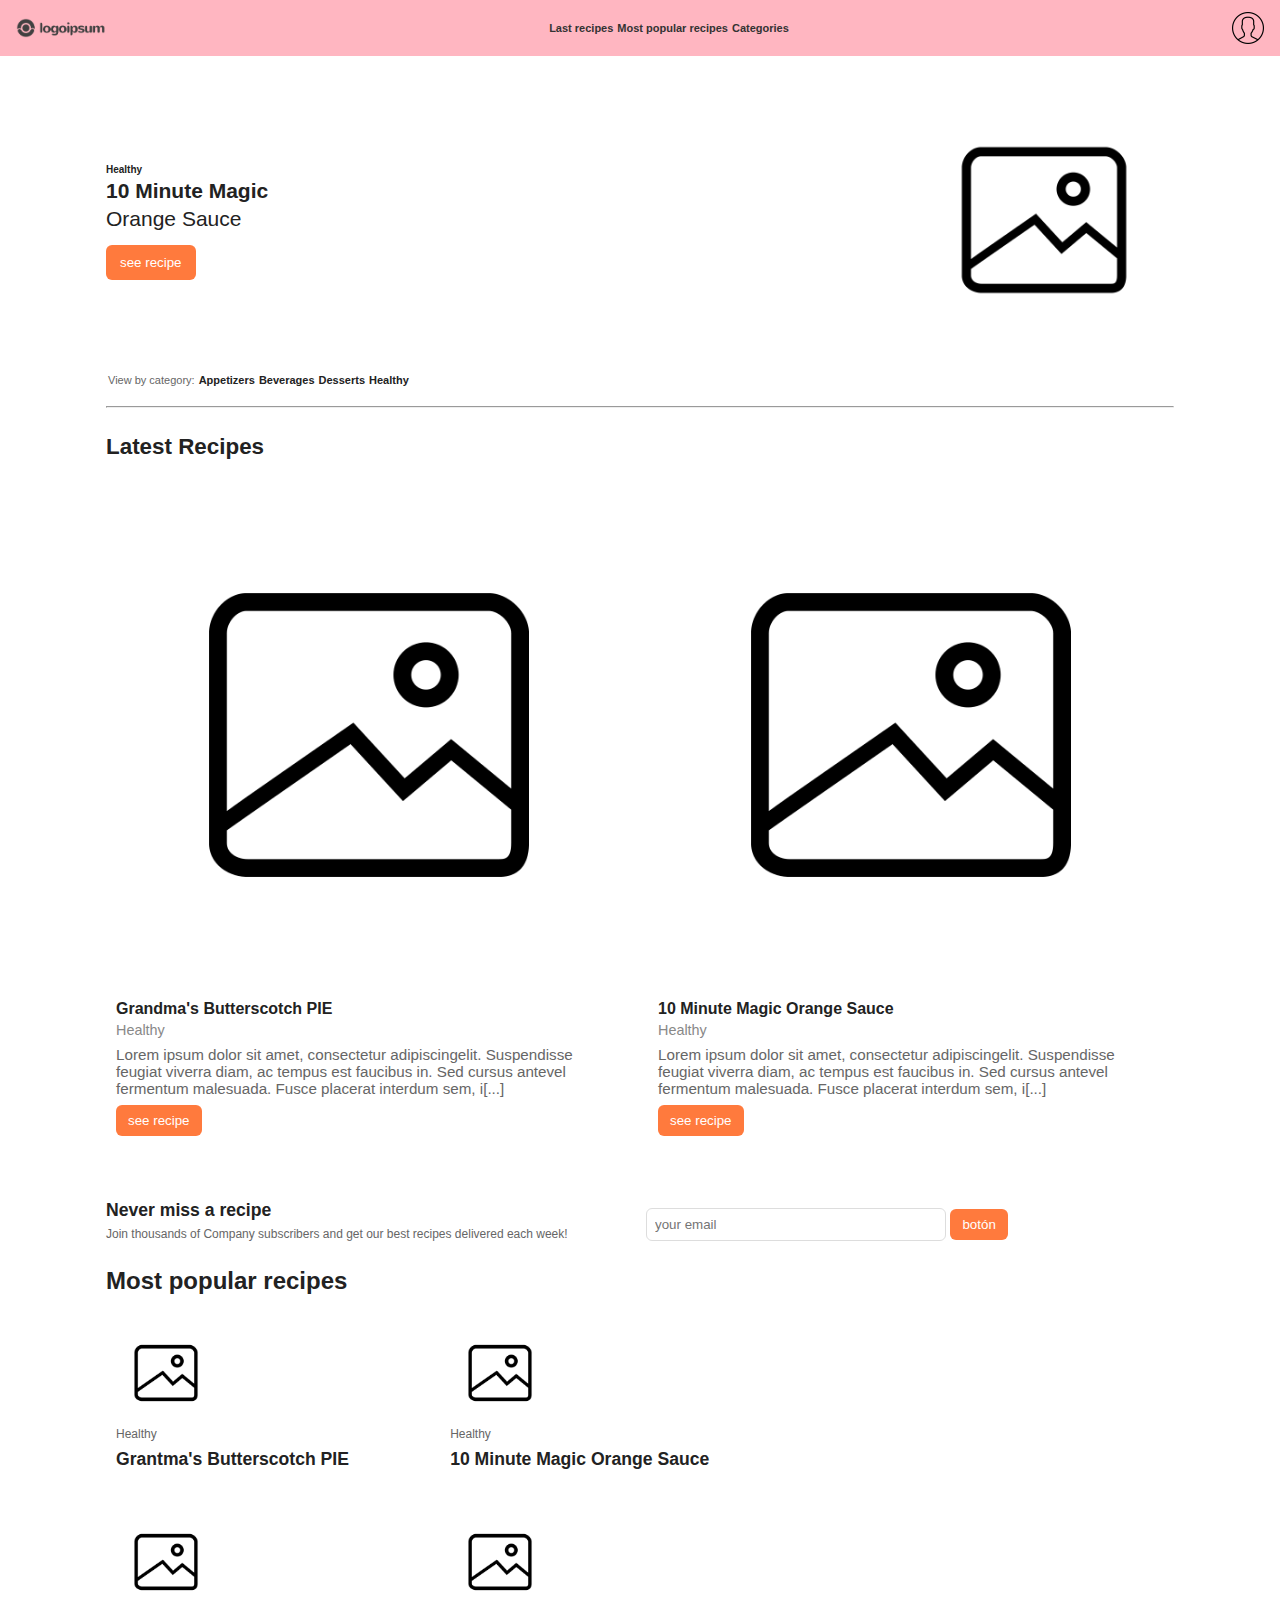
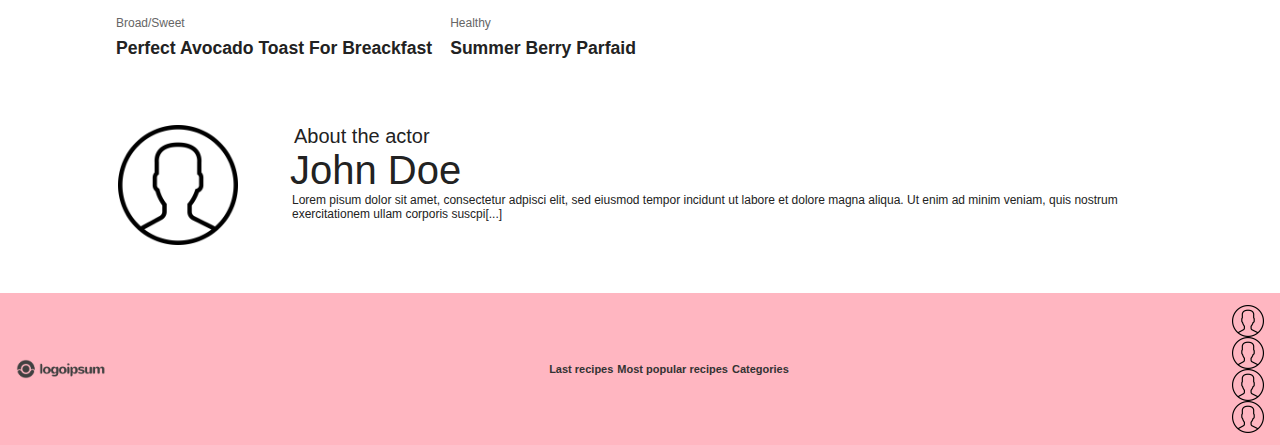
<file: index.html>
<!doctype html>
<html lang="ca">
<head>
<title>Receptes</title>
<meta charset="utf-8"/>
<meta name="viewport" content="width=device-width, initial-scale=1.0" />
<link href="./css2/Style.css" rel="stylesheet">
</head>
<body>
	<header id="header">
		<div class="header-left">
		<img src="logo.png" width="90" alt="logo">
		</div>
		<nav class="menu">
			<a href="#">Last recipes</a>
			<a href="#">Most popular recipes</a>
			<a href="#">Categories</a>
		</nav>
		<div class="header-right">
		<img src="usuario.png" width="32" alt="usuario" />
		</div>
	</header>
	<main class="container">
		<section id="title" class="hero">
			<div class="title-text">
				<div id="title-text-01">Healthy</div>
				<div id="title-text-02">10 Minute Magic</div>
				<div id="title-text-03">Orange Sauce</div>
				<button class="cta">see recipe</button>
			</div>
				<div class="title-image">
					<img src="generic.png" alt="imatge genèrica"/>
				</div>
			</div>
		</section>
		<aside class="menu2" class="categories">
			<p class="menu2-transparencia">View by category:</p>
			<p><b>Appetizers</b></p>
			<p><b>Beverages</b></p>
			<p><b>Desserts</b></p>
			<p><b>Healthy</b></p>
		</aside>
		<br>
		<hr>
		<br>
		<h2 class="Last-Recipes-titles">Latest Recipes</h2>
		<section class="Last-Recipes-row">
			<article class="Last-Recipes-col">
				<img src="generic.png" alt="imatge genèrica"/>
				<div class="Last-Recipes-title">
					Grandma's Butterscotch 	PIE
				</div>
				<div class="Last-Recipes-subtitle">Healthy</div>
				<div class="Last-Recipes-text">
					Lorem ipsum dolor sit amet, consectetur adipiscingelit. Suspendisse 			feugiat viverra diam, ac tempus est faucibus in. Sed cursus antevel 			fermentum malesuada. Fusce placerat interdum sem, i[...]
				</div>
				<button class="recipe-btn">see recipe</button>
			</article>
			<article class="Last-Recipes-col">
				<img src="generic.png" alt="imatge genèrica" />
				<div class="Last-Recipes-title">10 Minute Magic Orange Sauce</div>
				<div class="Last-Recipes-subtitle">Healthy</div>
				<div class="Last-Recipes-text">
				Lorem ipsum dolor sit amet, consectetur adipiscingelit. Suspendisse 			feugiat viverra diam, ac tempus est faucibus in. Sed cursus antevel 			fermentum malesuada. Fusce placerat interdum sem, i[...]
				</div>
				<button class="recipe-btn">see recipe</button>
			</article>
		</section>
		<br>	
		<section class="Suscribe-row">
			<div class="Suscribe-col">
				<div class="Suscribe-title">Never miss a recipe</div>
				<div class="Suscribe-text">Join thousands of Company subscribers and get our best recipes delivered each week!</div>
			</div>
			<div class="Suscribe-col">
				<input type="email" placeholder="your email" />
				<button class="subscribe-btn">botón</button>
			</div>
		</section>
		<section class="popular">
			<h2>Most popular recipes</h2>
			<table>
				<tr>
					<td>
						<div class="images">
							<br>
							<img src="generic.png" width="100" alt="imatge genèrica" />
							<div class="Suscribe-text">
								Healthy
							</div>
							<div class="Suscribe-title">
								Grantma's Butterscotch PIE
							</div>
						</div>
					</td>	
					<td>
						<div class="images">
							<br>
							<img src="generic.png" width="100" alt="imatge genèrica" />
							<div class="Suscribe-text">
								Healthy
							</div>
							<div class="Suscribe-title">
								10 Minute Magic Orange Sauce
							</div>
						</div>
					</td>
				</tr>
				<tr>
					<td>
						<div class="images">
							<br>
							<img src="generic.png" width="100" alt="imatge genèrica"/>
							<div class="Suscribe-text">
								Broad/Sweet
							</div>
							<div class="Suscribe-title">
								Perfect Avocado Toast For Breackfast
							</div>
						</div>
					</td>
					<td>
						<div class="images">
							<br>
							<img src="generic.png" width="100" alt="imatge genèrica"/>
							<div class="Suscribe-text">
								Healthy
							</div>
							<div class="Suscribe-title">
								Summer Berry Parfaid
							</div>
						</div>
					</td>
				</tr>
			</table>
		<br>
		</section>

		<section id="header-01" class="about-actor">
			<img src="usuario.png" alt="imatge genèrica" class="about-img">
			<div class="about-text">
				<div id="usuario-text-01">About the actor</div>
				<div id="usuario-text-02">John Doe</div>
				<div id="usuario-text-03">
					Lorem pisum dolor sit amet, consectetur adpisci elit, sed eiusmod tempor incidunt ut labore et dolore magna aliqua. Ut enim ad minim veniam, quis nostrum exercitationem ullam corporis suscpi[...]
				</div>
			</div>
		</section>
	</main>
	<footer id="header2">
		<div class="footer-left">
			<img src="logo.png" width="90" alt="logo">
		</div>
		<nav class="menu2">
			<a href="#">Last recipes</a>
			<a href="#">Most popular recipes</a>
			<a href="#">Categories</a>
		</nav>
		<div class="footer-right">
			<img src="usuario.png" width="32" alt="imatge genèrica"/>
			<img src="usuario.png" width="32" alt="imatge genèrica"/>
			<img src="usuario.png" width="32" alt="imatge genèrica"/>
			<img src="usuario.png" width="32" alt="imatge genèrica"/>
		</div>
	</footer>
</body>

</html>
</file>
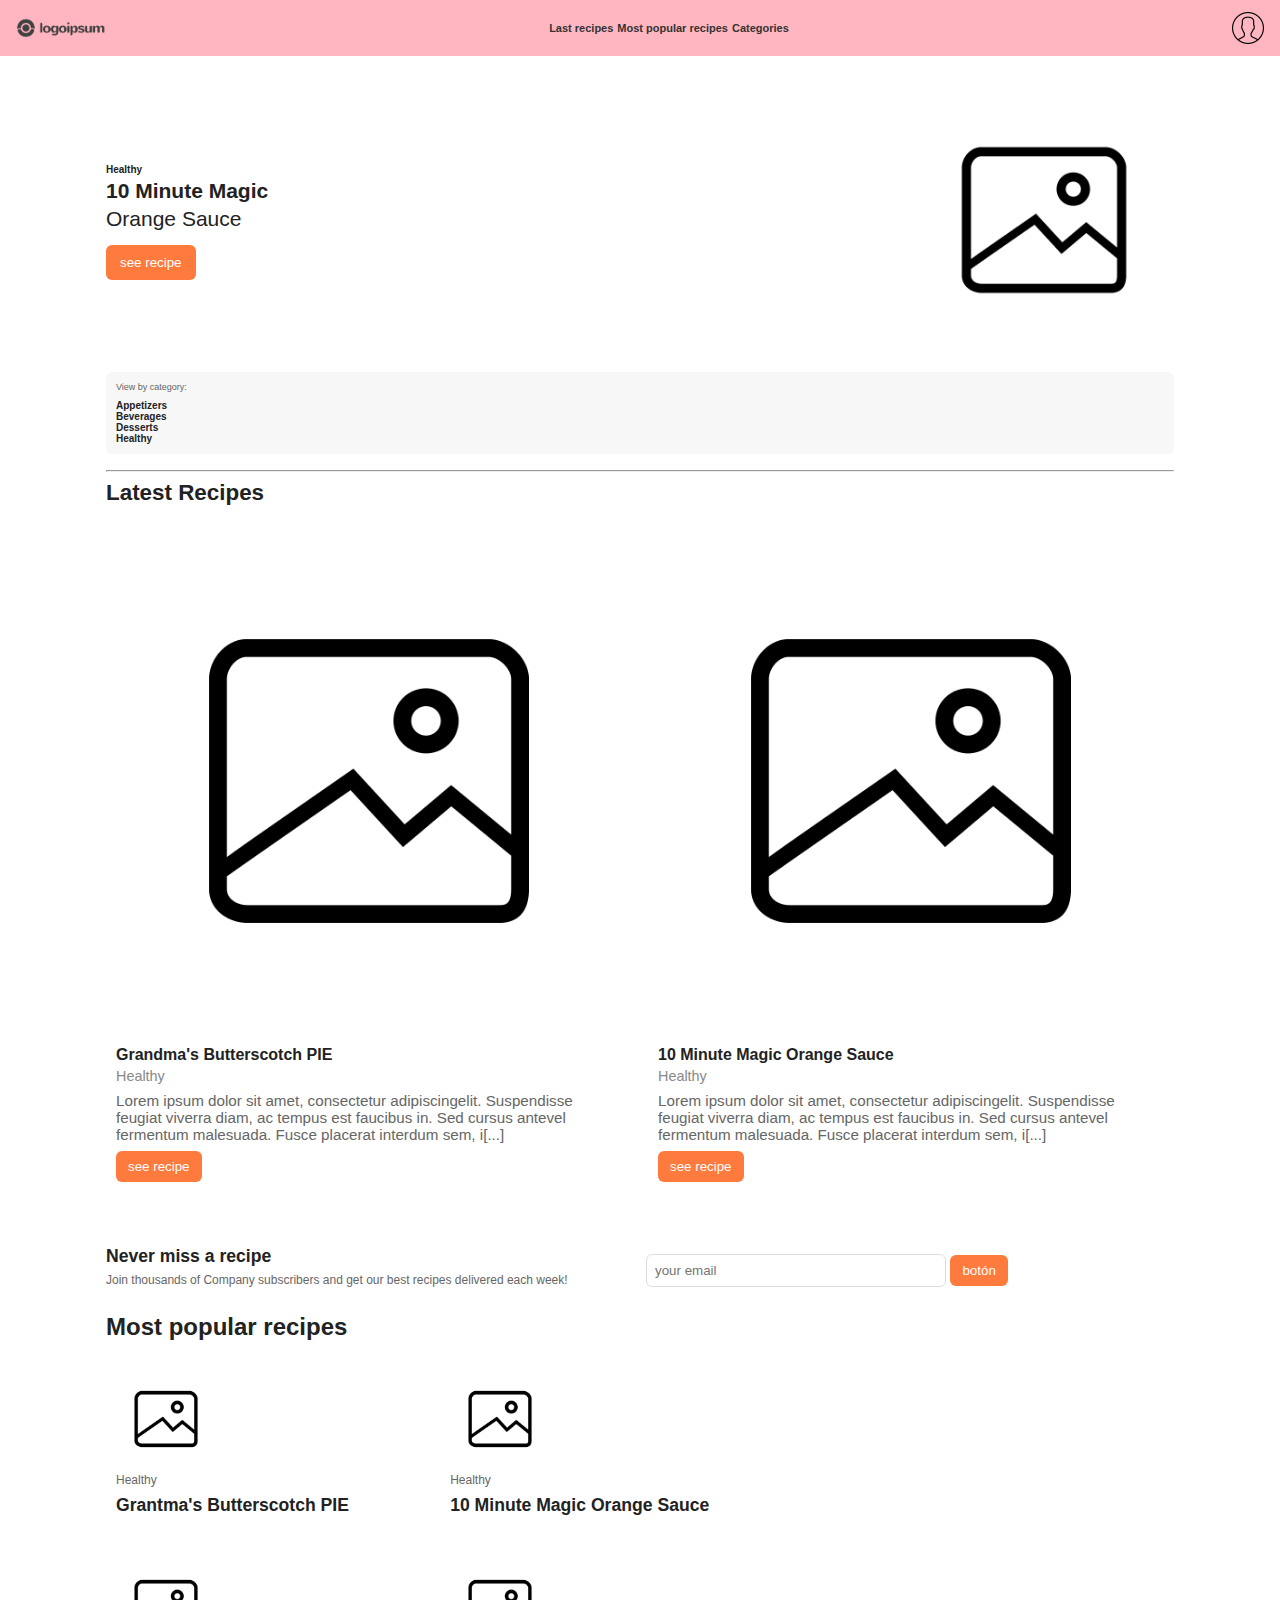
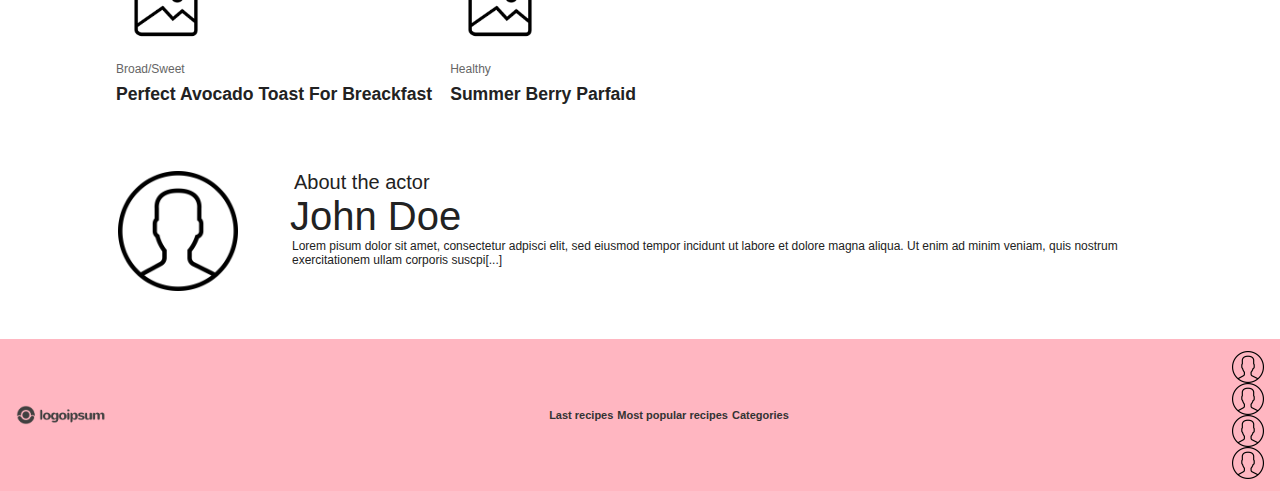
<file: Pagrecepta.html>
<!doctype html>
<html lang="ca">
<head>
<title>Receptes</title>
<meta charset="utf-8"/>
<meta name="viewport" content="width=device-width, initial-scale=1.0" />
<link href="./css2/Style.css" rel="stylesheet">
<style>
	@media (max-width: 768px) {
  .container { padding: 12px; }
  .hero { flex-direction: column-reverse; align-items: stretch; }
  .title-image { width: 100%; flex-basis: auto; }
  .Last-Recipes-row { flex-direction: column; }
  .Suscribe-row { flex-direction: column; align-items: stretch; }
  input[type="email"] { width: 100%; max-width: none; margin-bottom: 8px; }
  .popular-grid { grid-template-columns: 1fr; }
  .about-actor { flex-direction: column; align-items: center; text-align: center; }
  .about-img { width: 160px; }
  
  #header, #header2 { padding: 10px; }
  .cta, .recipe-btn, .subscribe-btn { width: 100%; box-sizing: border-box; }
  </style>
</head>
<body>
	<header id="header">
		<div class="header-left">
		<img src="logo.png" width="90" alt="logo">
		</div>
		<nav class="menu">
		<a href="#">Last recipes</a>
		<a href="#">Most popular recipes</a>
		<a href="#">Categories</a>
		</nav>
		<div class="header-right">
		<img src="usuario.png" width="32" alt="usuario" />
		</div>
	</header>
	<main class="container">
		<section id="title" class="hero">
			<div class="title-text">
				<div id="title-text-01">Healthy</div>
				<div id="title-text-02">10 Minute Magic</div>
				<div id="title-text-03">Orange Sauce</div>
				<button class="cta">see recipe</button>
				</div>
				<div class="title-image">
					<img src="generic.png" alt="imatge genrèrica"/>
			</div>
		</section>
		<aside id="menu2" class="categories">
			<p class="menu2-transparencia">View by category:</p>
			<p><b>Appetizers</b></p>
			<p><b>Beverages</b></p>
			<p><b>Desserts</b></p>
			<p><b>Healthy</b></p>
		</aside>
		<hr>
		<h2 class="Last-Recipes-titles">Latest Recipes</h2>
		<section class="Last-Recipes-row">
			<article class="Last-Recipes-col">
				<img src="generic.png" alt="imatge genrèrica"/>
				<div class="Last-Recipes-title">Grandma's Butterscotch 	PIE</div>
				<div class="Last-Recipes-subtitle">Healthy</div>
				<div class="Last-Recipes-text">
				Lorem ipsum dolor sit amet, consectetur adipiscingelit. Suspendisse 			feugiat viverra diam, ac tempus est faucibus in. Sed cursus antevel 			fermentum malesuada. Fusce placerat interdum sem, i[...]
				</div>
				<button class="recipe-btn">see recipe</button>
			</article>
			<article class="Last-Recipes-col">
				<img src="generic.png" alt="imatge genrèrica" />
				<div class="Last-Recipes-title">10 Minute Magic Orange Sauce</div>
				<div class="Last-Recipes-subtitle">Healthy</div>
				<div class="Last-Recipes-text">
				Lorem ipsum dolor sit amet, consectetur adipiscingelit. Suspendisse 			feugiat viverra diam, ac tempus est faucibus in. Sed cursus antevel 			fermentum malesuada. Fusce placerat interdum sem, i[...]
				</div>
				<button class="recipe-btn">see recipe</button>
			</article>
		</section>
		<br>	
		<section class="Suscribe-row">
			<div class="Suscribe-col">
				<div class="Suscribe-title">Never miss a recipe</div>
				<div class="Suscribe-text">Join thousands of Company subscribers and get our best recipes delivered each week!</div>
			</div>
			<div class="Suscribe-col">
				<input type="email" placeholder="your email" />
				<button class="subscribe-btn">botón</button>
			</div>
		</section>
		<section class="popular">
			<h2>Most popular recipes</h2>
			<table>
				<tr>
					<td>
						<div class="images">
							<br>
							<img src="generic.png" width="100" alt="imatge 		genrèrica" />
							<div class="Suscribe-text">
								Healthy
							</div>
							<div class="Suscribe-title">
								Grantma's Butterscotch PIE
							</div>
						</div>
					</td>	
					<td>
						<div class="images">
							<br>
							<img src="generic.png" width="100" alt="imatge 		genrèrica" />
							<div class="Suscribe-text">
								Healthy
							</div>
							<div class="Suscribe-title">
								10 Minute Magic Orange Sauce
							</div>
						</div>
					</td>
				</tr>
				<tr>
					<td>
						<div class="images">
							<br>
							<img src="generic.png" width="100" alt="imatge 		genrèrica"/>
							<div class="Suscribe-text">
								Broad/Sweet
							</div>
							<div class="Suscribe-title">
								Perfect Avocado Toast For Breackfast
							</div>
						</div>
					</td>
					<td>
						<div class="images">
							<br>
							<img src="generic.png" width="100" alt="imatge 		genrèrica"/>
							<div class="Suscribe-text">
								Healthy
							</div>
							<div class="Suscribe-title">
								Summer Berry Parfaid
							</div>
						</div>
					</td>
				</tr>
			</table>
		<br>
		</section>

		<section id="header-01" class="about-actor">
			<img src="usuario.png" alt="imatge genèrica" class="about-img">
			<div class="about-text">
				<div id="usuario-text-01">About the actor</div>
				<div id="usuario-text-02">John Doe</div>
				<div id="usuario-text-03">Lorem pisum dolor sit amet, consectetur adpisci elit, sed eiusmod tempor incidunt ut labore et dolore magna aliqua. Ut enim ad minim veniam, quis nostrum exercitationem ullam corporis suscpi[...]</div>
			</div>
		</section>
	</main>
	<footer id="header2">
		<div class="footer-left">
			<img src="logo.png" width="90" alt="logo">
		</div>
		<nav class="menu2">
			<a href="#">Last recipes</a>
			<a href="#">Most popular recipes</a>
			<a href="#">Categories</a>
		</nav>
		<div class="footer-right">
			<img src="usuario.png" width="32" alt="imatge genèrica"/>
			<img src="usuario.png" width="32" alt="imatge genèrica"/>
			<img src="usuario.png" width="32" alt="imatge genèrica"/>
			<img src="usuario.png" width="32" alt="imatge genèrica"/>
		</div>
	</footer>
</body>
</html>
</file>
<file: css2/Style.css>
* { box-sizing: border-box; margin: 0; padding: 0; }
html, body { height: 100%; font-family: Arial, Helvetica, sans-serif; color: #222; }
.container { max-width: 1100px; margin: 0 auto; padding: 16px; }

#header, #header2 {
  display: flex;
  align-items: center;
  justify-content: space-between;
  padding: 12px 16px;
  font-size: 12px;
  background: #fff;
  background-color: lightpink;
}

#header img, #header2 img { display: block; max-width: 100%; height: auto; }

.menu, .menu2 {
  display: flex;
  flex-direction: row;
  font-size: 11px;
}
.menu2 p {
  display: flex;
  flex-direction: row;
  font-size: 11px;
  gap: 4px;
  margin: 2px;
}
.menu2-transparencia {
	color: lightgray;
}
.menu a, .menu2 a {
  color: #333;
  font-weight: 600;
  padding: 2px 2px;
  text-decoration: none;
}

.hero {
  display: flex;
  gap: 16px;
  align-items: center;
  margin: 18px 0;
}
.title-text { flex: 1; }
.title-image { width: 260px; flex: 0 0 260px; }
.title-image img { width: 100%; height: auto; border-radius: 8px; }
.cta { margin-top: 10px; padding: 10px 14px; background: #ff7a3d; color: #fff; border: none; border-radius: 6px; cursor: pointer; }

#title-text-01{
	font-weight: bold;
	font-size: 10px;
}

#title-text-02{
	font-weight: bold;
	margin: 0.2em 0em;
	font-size: 21px;
}

#title-text-03{
	margin: 0.2em 0em;
	font-size: 21px;
}
.Suscribe-title{
	font-size: 14px;
}
.Suscribe-text{
	font-size: 12px;

}
.categories {
  background: #f7f7f7;
  padding: 10px;
  border-radius: 6px;
  margin-bottom: 16px;
  font-size:10px;
}
.menu2-transparencia { font-size: 0.9em; color: #666; margin-bottom: 8px; }

.Last-Recipes-titles { font-size: 1.4em; margin: 8px 0 12px; font-weight:700; }
.Last-Recipes-row {
  display: flex;
  gap: 16px;
  margin-bottom: 18px;
}
.Last-Recipes-col {
  background: #fff;
  border-radius: 8px;
  padding: 10px;
  flex: 1;
}
.Last-Recipes-col img { width: 100%; height: auto; border-radius: 6px; }
.Last-Recipes-title { font-weight:700; margin-top:8px; }
.Last-Recipes-subtitle { color:#888; font-size:0.9rem; margin-top:4px; }
.Last-Recipes-text { color:#666; margin:8px 0; font-size:0.95rem; }
.recipe-btn { padding:8px 12px; border-radius:6px; border:none; background: #ff7a3d; color: #fff; cursor: pointer; }

.Suscribe-row { display:flex; gap: 12px; align-items:center; margin: 18px 0; }
.Suscribe-col { flex:1; }

.Suscribe-title { font-weight:700; font-size:1.1rem; margin-bottom:6px; }
.Suscribe-text { color:#666; margin-bottom:8px; }
input[type="email"] { padding:8px; width:70%; max-width:300px; border:1px solid #ddd; border-radius:6px; }
.subscribe-btn { padding:8px 12px; border-radius:6px; border:none; background: #ff7a3d; color: #fff; cursor: pointer; }

.images { background:#fff; padding:8px; border-radius:6px; text-align:left; }

.about-actor { display:flex; gap:12px; align-items:flex-start; margin: 20px 0; background:#fff; padding:12px; border-radius:8px; }
.about-img { width:120px; height:auto; border-radius:8px; }
.about-text { flex:1; }

#usuario-text-01{
font-size:20px;
margin-left: 2.2em;
text-align: left;
}
#usuario-text-02{
font-size: 40px;
margin-left: 1em;
text-align: left;	
}
#usuario-text-03{
font-size: 12px;
margin-left: 3.5em;
text-align:left;
}
@media (max-width: 768px) {
  .container { padding: 12px; }
  .hero { flex-direction: column-reverse; align-items: stretch; }
  .title-image { width: 100%; flex-basis: auto; }
  .Last-Recipes-row { flex-direction: column; }
  .Suscribe-row { flex-direction: column; align-items: stretch; }
  input[type="email"] { width: 100%; max-width: none; margin-bottom: 8px; }
  .popular-grid { grid-template-columns: 1fr; }
  .about-actor { flex-direction: column; align-items: center; text-align: center; }
  .about-img { width: 160px; }
  #header, #header2 { padding: 10px; }
  .cta, .recipe-btn, .subscribe-btn { width: 100%; box-sizing: border-box; }
}
</file>
